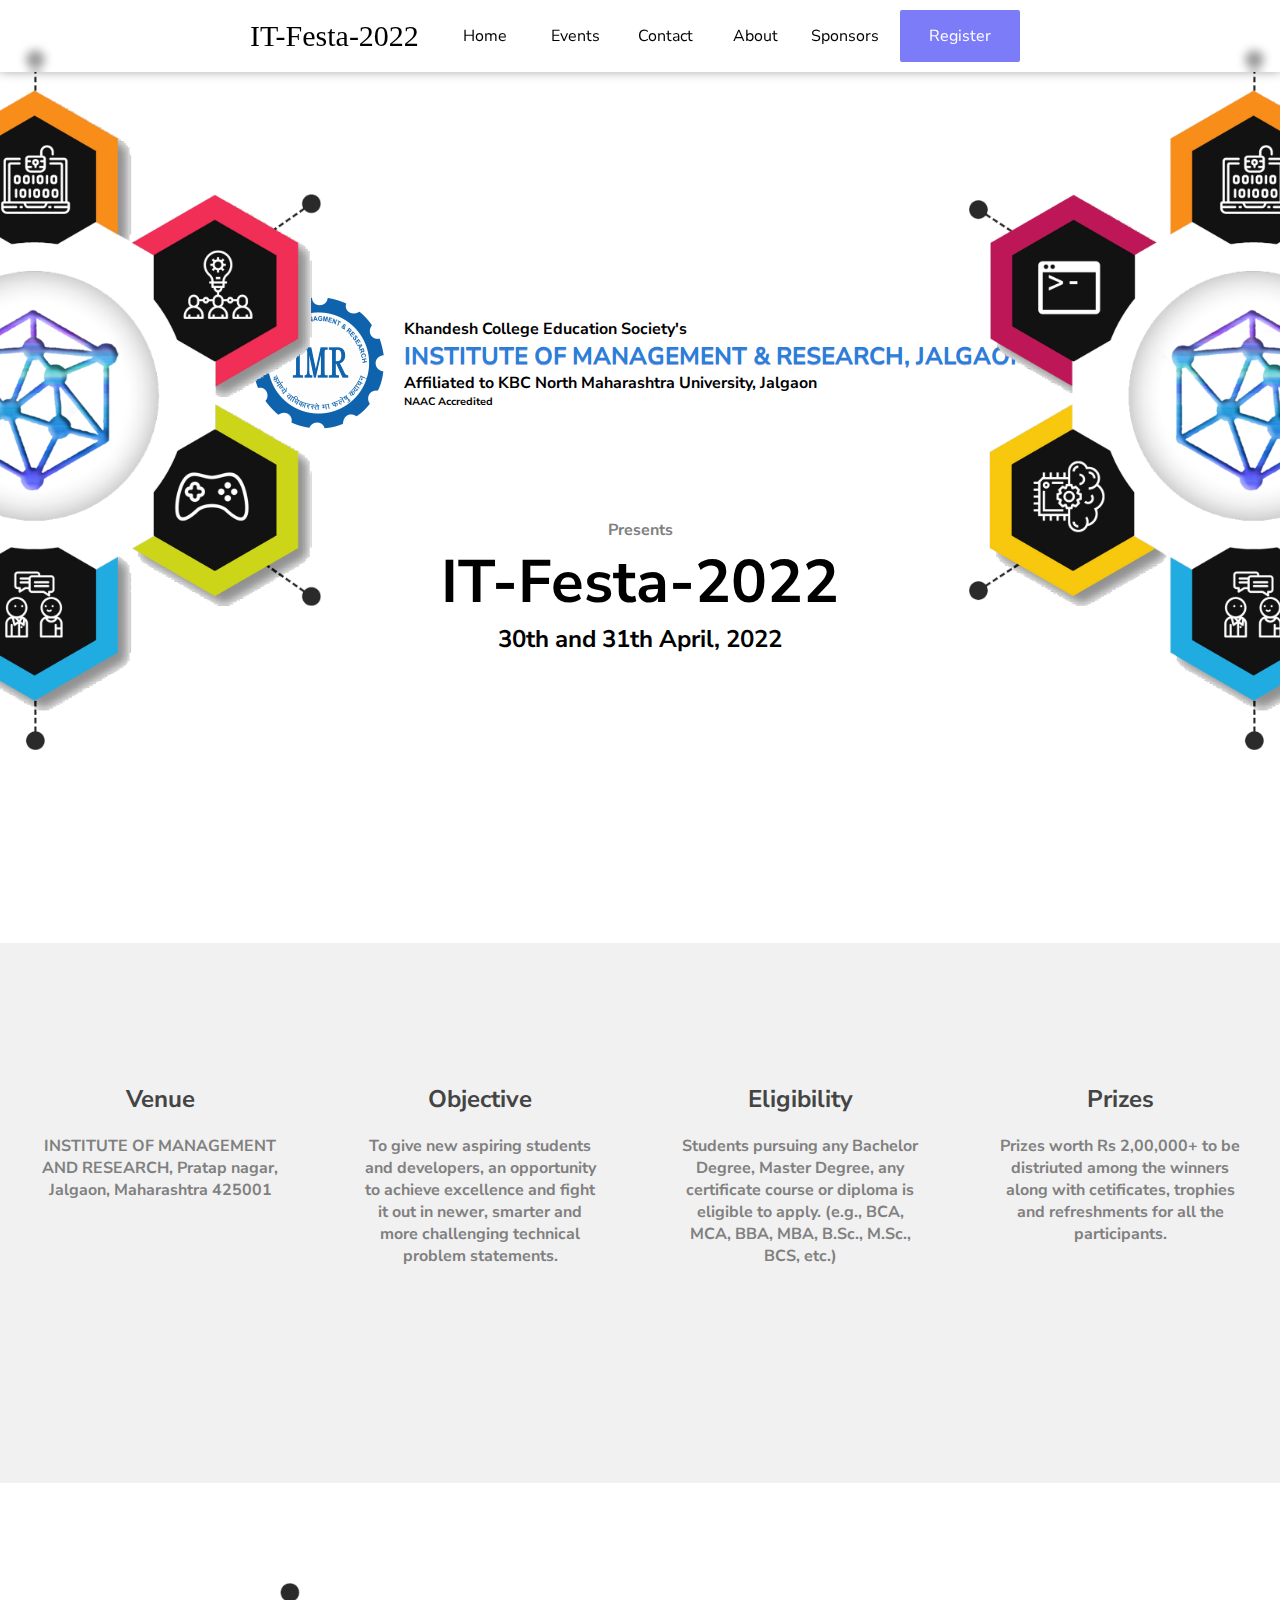
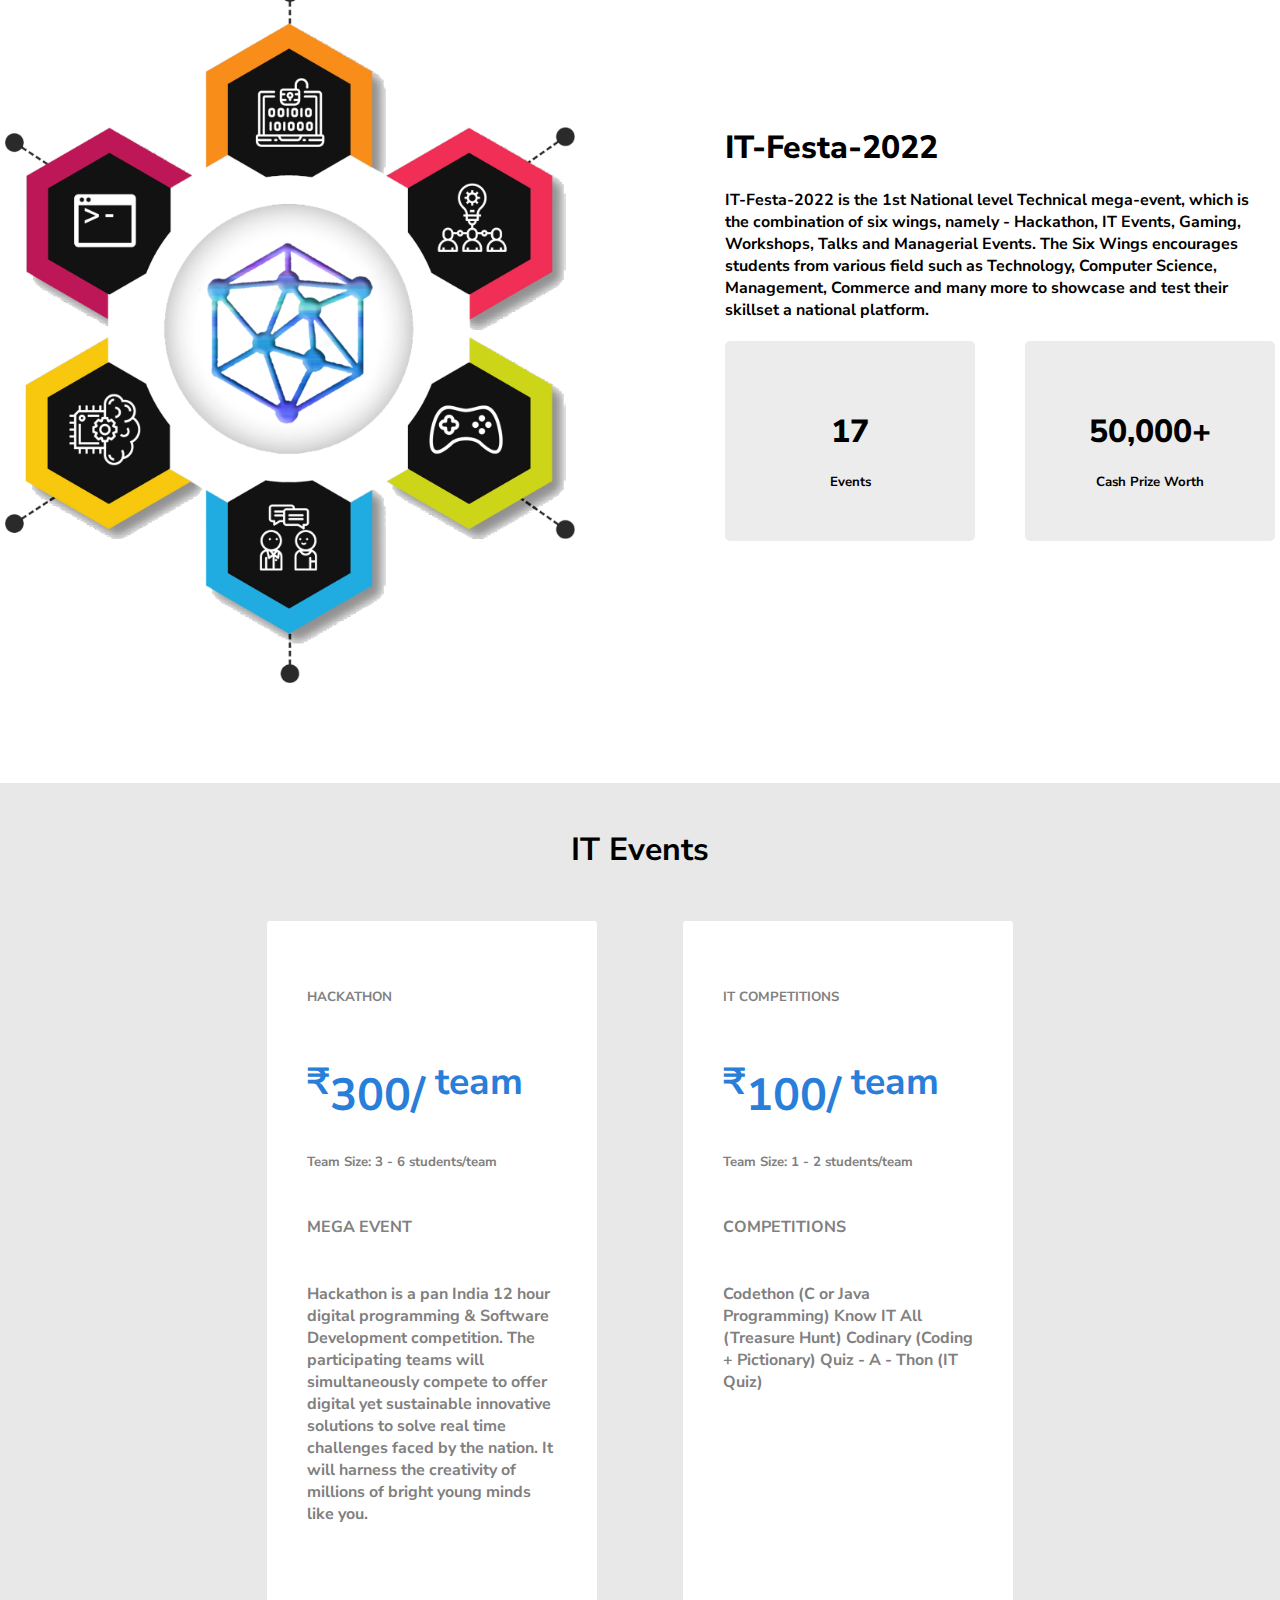
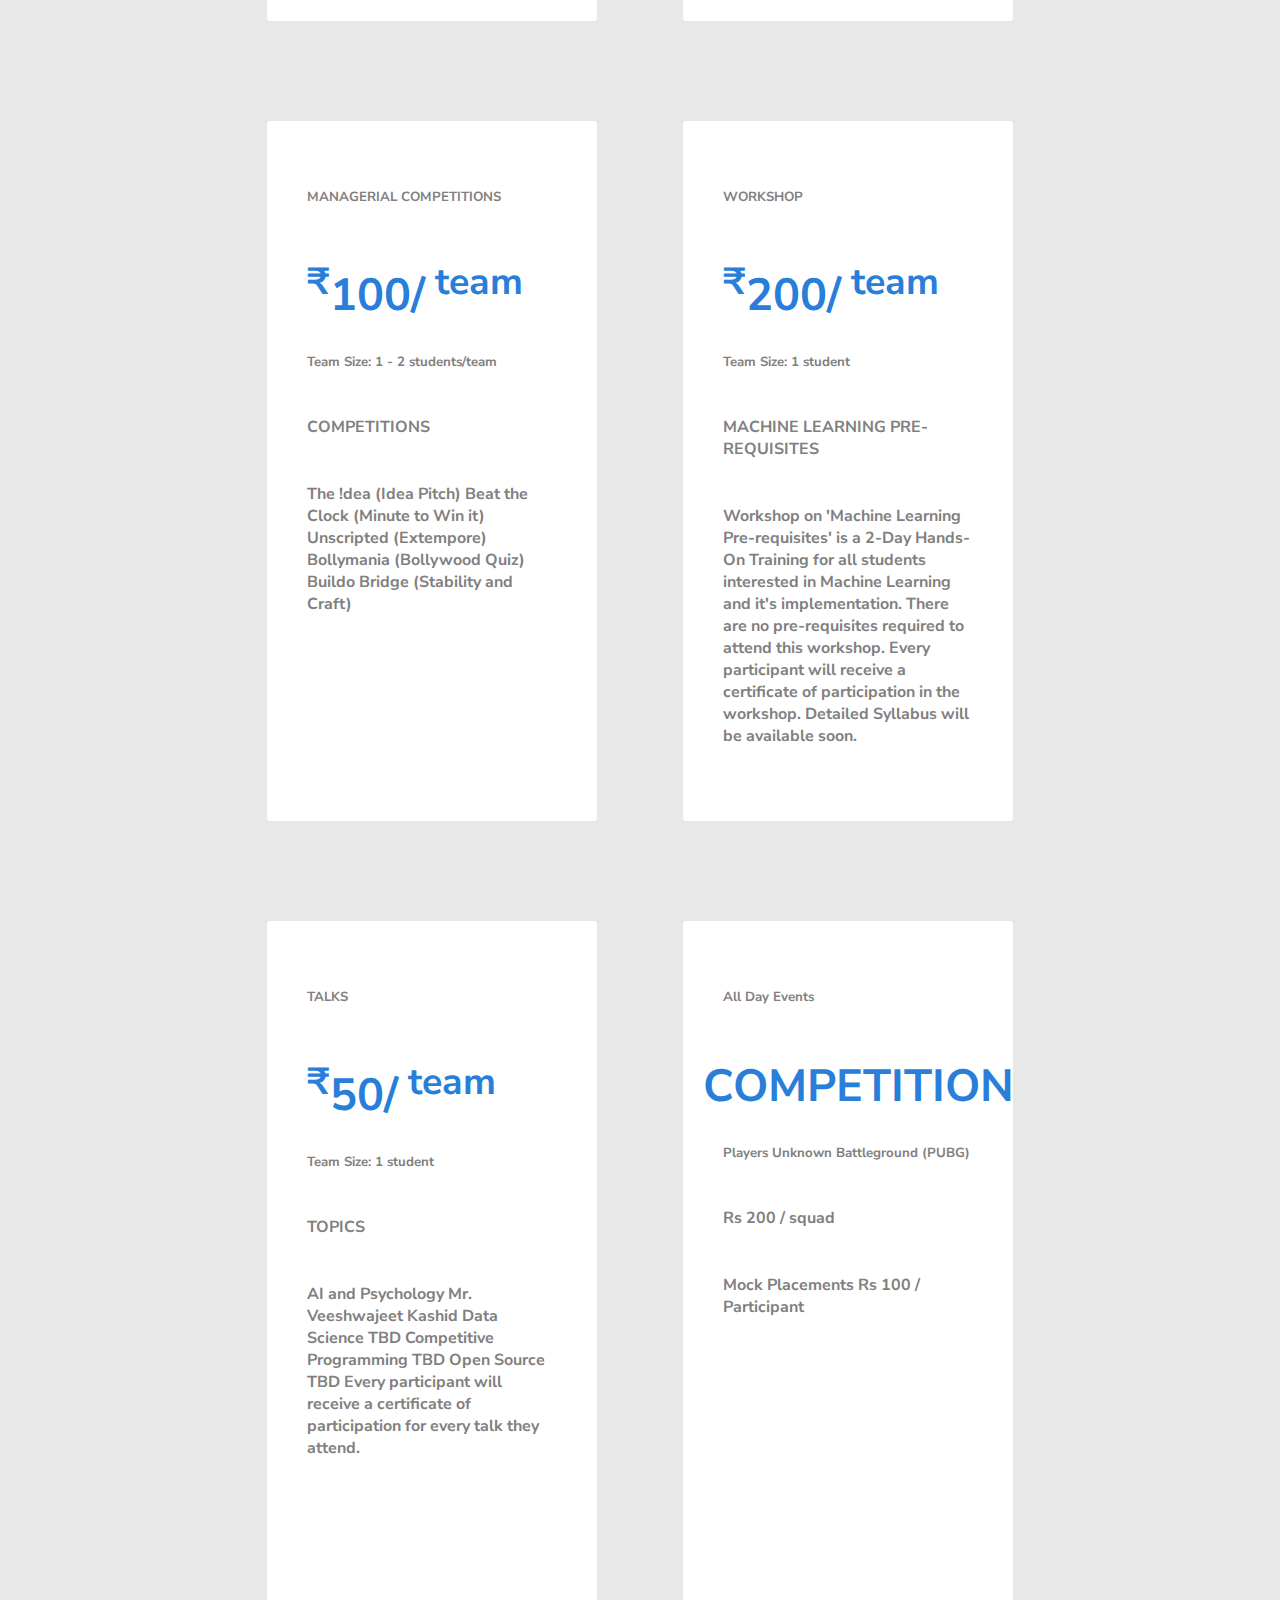
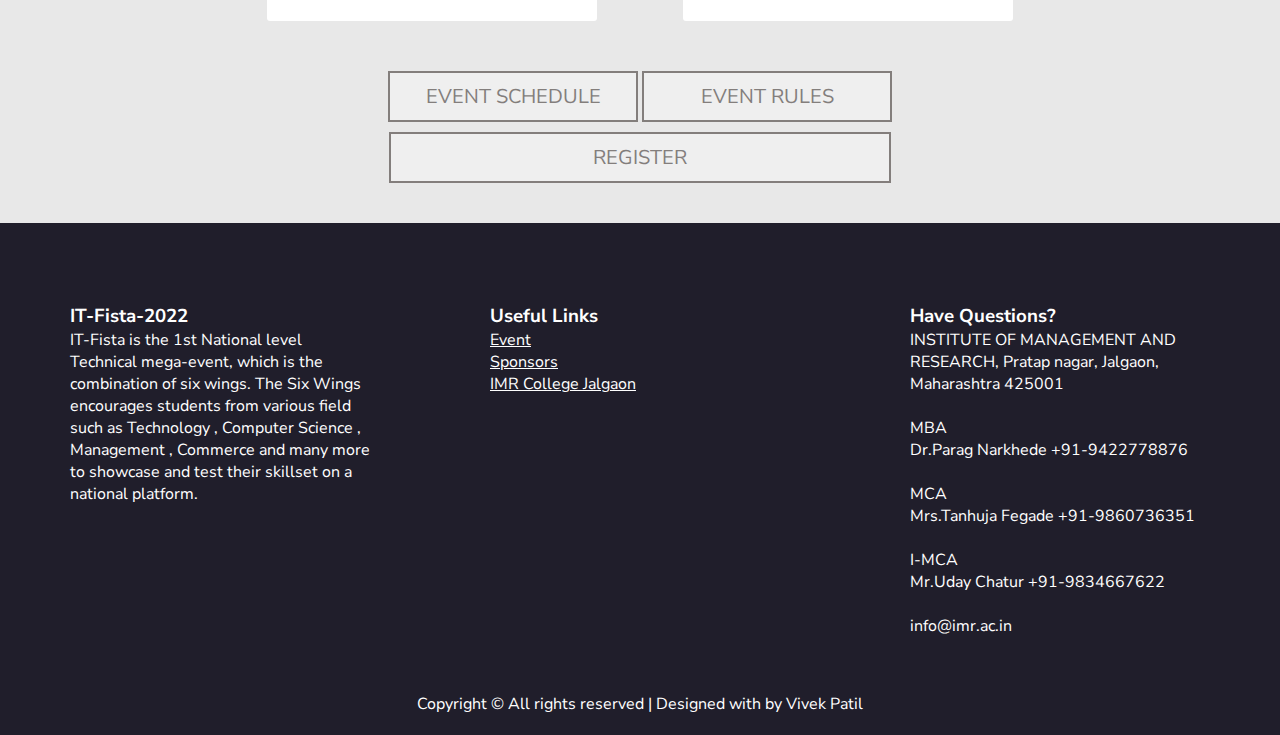
<file: index.html>
<!DOCTYPE html>
<html lang="en">

<head>
    <meta charset="UTF-8">
    <meta http-equiv="X-UA-Compatible" content="IE=edge">
    <meta name="viewport" content="width=device-width, initial-scale=1.0">
    <link rel="stylesheet" href="https://cdnjs.cloudflare.com/ajax/libs/font-awesome/6.1.1/css/all.min.css"
        integrity="sha512-KfkfwYDsLkIlwQp6LFnl8zNdLGxu9YAA1QvwINks4PhcElQSvqcyVLLD9aMhXd13uQjoXtEKNosOWaZqXgel0g=="
        crossorigin="anonymous" referrerpolicy="no-referrer" />
    <link rel="stylesheet" href="style.css">
    <title>IT Festa 2022 - Home</title>
</head>

<body>
    <nav>
        <h1>IT-Festa-2022</h1>
        <ul>
            <li><a href="index.html">Home</a></li>
            <li><a href="#itevent">Events</a></li>
            <li><a href="contact.html">Contact</a></li>
            <li><a href="#abt">About</a></li>
            <li><a href="sponsors.html">Sponsors</a></li>
            <li id="register"><a href="register.html">Register</a></li>
        </ul>
    </nav>

    <div id="eventdetails">
        <img id="sidelogo1" height="700px" src="sidelogo.png" alt="">
        <img id="sidelogo2" height="700px" src="sidelogo.png" alt="">
        <img src="imr_logo.png" alt="">
        <div>
            <h4>Khandesh College Education Society's</h4>
            <h2>INSTITUTE OF MANAGEMENT & RESEARCH, JALGAON</h2>
            <h4>Affiliated to KBC North Maharashtra University, Jalgaon</h4>
            <h6>NAAC Accredited</h6>
        </div>
    </div>


    <div class="fista">
        <h4 id="presents">Presents</h4>
        <h1>IT-Festa-2022</h1>
        <h2>30th and 31th April, 2022</h2>
    </div>


    <div class="information">
        <div>
            <i class="fa-solid fa-location-dot"></i>
            <h2>Venue</h2>
            <h4>INSTITUTE OF MANAGEMENT AND RESEARCH, Pratap nagar, Jalgaon, Maharashtra 425001 </h4>
        </div>
        <div>
            <i class="fa-solid fa-earth-americas"></i>
            <h2>Objective</h2>
            <h4>To give new aspiring students and developers, an opportunity to achieve excellence and fight it out in
                newer, smarter and more challenging technical problem statements.</h4>
        </div>
        <div>
            <i class="fa-solid fa-hotel"></i>
            <h2>Eligibility</h2>
            <h4>Students pursuing any Bachelor Degree, Master Degree, any certificate course or diploma is eligible to
                apply. (e.g., BCA, MCA, BBA, MBA, B.Sc., M.Sc., BCS, etc.)</h4>

        </div>
        <div>
            <i class="fa-solid fa-trophy"></i>
            <h2>Prizes</h2>
            <h4>Prizes worth Rs 2,00,000+ to be distriuted among the winners along with cetificates, trophies and
                refreshments for all the participants.</h4>
        </div>
    </div>



    <div class="aboutit" id="abt">
        <img src="sidelogo.png" height="700px" alt="">
        <div class="container">
            <h1>IT-Festa-2022</h1>
            <h4>IT-Festa-2022 is the 1​st​ National level ​Technical ​mega-event, which is the combination of
                six wings, namely - Hackathon, IT Events, Gaming, Workshops, Talks and Managerial Events. The Six Wings
                encourages students from various field such as Technology, Computer Science, Management, Commerce and
                many more to showcase and test their skillset a national platform.</h4>
            <div id="box">
                <div class="square">
                    <i class="fa-solid fa-lightbulb"></i>
                    <h1>17</h1>
                    <h5>Events</h5>

                </div>
                <div class="square">
                    <i class="fa-solid fa-lightbulb"></i>
                    <h1>50,000+</h1>
                    <h5>Cash Prize Worth</h5>
                </div>
            </div>

        </div>
    </div>



    <h1 id="itevent">IT Events</h1>
    <div class="subsriptions">
        <div class="card">
            <h5>HACKATHON</h5>
            <h1><sup>₹</sup>300/<sup> team</sup></h1>
            <h5>Team Size: 3 - 6 students/team</h5>
            <h4>MEGA EVENT</h4>
            <h4>Hackathon is a pan India 12 hour digital programming & Software Development competition. The
                participating teams will simultaneously compete to offer digital yet sustainable innovative solutions to
                solve real time challenges faced by the nation. It will harness the creativity of millions of bright
                young minds like you.
            </h4>
        </div>




        <div class="card">
            <h5>IT COMPETITIONS</h5>
            <h1><sup>₹</sup>100/<sup> team</sup></h1>
            <h5>Team Size: 1 - 2 students/team</h5>
            <h4>COMPETITIONS</h4>
            <h4>Codethon
                (C or Java Programming)
                Know IT All
                (Treasure Hunt)
                Codinary
                (Coding + Pictionary)
                Quiz - A - Thon
                (IT Quiz)
            </h4>
        </div>


        <div class="card">
            <h5>MANAGERIAL COMPETITIONS</h5>
            <h1><sup>₹</sup>100/<sup> team</sup></h1>
            <h5>Team Size: 1 - 2 students/team</h5>
            <h4>COMPETITIONS</h4>
            <h4>The !dea
                (Idea Pitch)
                Beat the Clock
                (Minute to Win it)
                Unscripted
                (Extempore)
                Bollymania
                (Bollywood Quiz)
                Buildo Bridge
                (Stability and Craft)
            </h4>
        </div>


        <div class="card">
            <h5>WORKSHOP</h5>
            <h1><sup>₹</sup>200/<sup> team</sup></h1>
            <h5>Team Size: 1 student</h5>
            <h4>MACHINE LEARNING
                PRE-REQUISITES</h4>
            <h4>Workshop on 'Machine Learning Pre-requisites' is a 2-Day Hands-On Training for all students interested
                in Machine Learning and it's implementation. There are no pre-requisites required to attend this
                workshop. Every participant will receive a certificate of participation in the workshop. Detailed
                Syllabus will be available soon.
            </h4>
        </div>


        <div class="card">
            <h5>TALKS</h5>
            <h1><sup>₹</sup>50/<sup> team</sup></h1>
            <h5>Team Size: 1 student</h5>
            <h4>TOPICS</h4>
            <h4>AI and Psychology
                Mr. Veeshwajeet Kashid
                Data Science
                TBD
                Competitive Programming
                TBD
                Open Source
                TBD
                Every participant will receive a certificate of participation for every talk they attend.
            </h4>
        </div>


        <div class="card">
            <h5>All Day Events</h5>
            <h1 id="competition">COMPETITION</h1>
            <h5>Players Unknown Battleground
                (PUBG)</h5>
            <h4>Rs 200 / squad</h4>
            <h4>Mock Placements
                Rs 100 / Participant

            </h4>
        </div>

        <div class="btnns">
            <div>
                <button class="btns"><a href="attachments\Event Schedule.pdf" >EVENT SCHEDULE</a></button>
                <button class="btns"><a href="attachments\Event Rules.pdf" >EVENT RULES</a><br /></button>
            </div>
            <button id="registerbtn"><a href="register.html">REGISTER</a></button>
        </div>
    </div>

    <footer>

        <div>
            <h3>IT-Fista-2022</h3>
            <p>IT-Fista is the 1​st​ National level ​Technical ​mega-event, which is the combination of
                six wings. The Six Wings encourages students from various field such as Technology , Computer Science ,
                Management , Commerce and many more to showcase and test their skillset on a national platform.</p>
        </div>
        <div>
            <h3>Useful Links</h3>
            <p> <a href="index.html#itevent">Event</a> <br>
               <a href="sponsors.html">Sponsors</a> <br>
                <a href="https://imr.ac.in/">IMR College Jalgaon</a></p>
        </div>
        <div>
            <h3>Have Questions?</h3>
            <p> INSTITUTE OF MANAGEMENT AND RESEARCH, Pratap nagar, Jalgaon, Maharashtra 425001 <br><br>
                MBA <br>
                Dr.Parag Narkhede
                +91-9422778876
                <br><br>

                MCA <br>
                Mrs.Tanhuja Fegade
                +91-9860736351<br>
                <br>
                
                I-MCA <br>
                Mr.Uday Chatur
                +91-9834667622<br>
                <br>

                info@imr.ac.in <br>
            </p>
        </div>


    </footer>
    <div id="owner">
        Copyright © All rights reserved | Designed with by
        Vivek Patil
    </div>


</body>

</html>
</file>
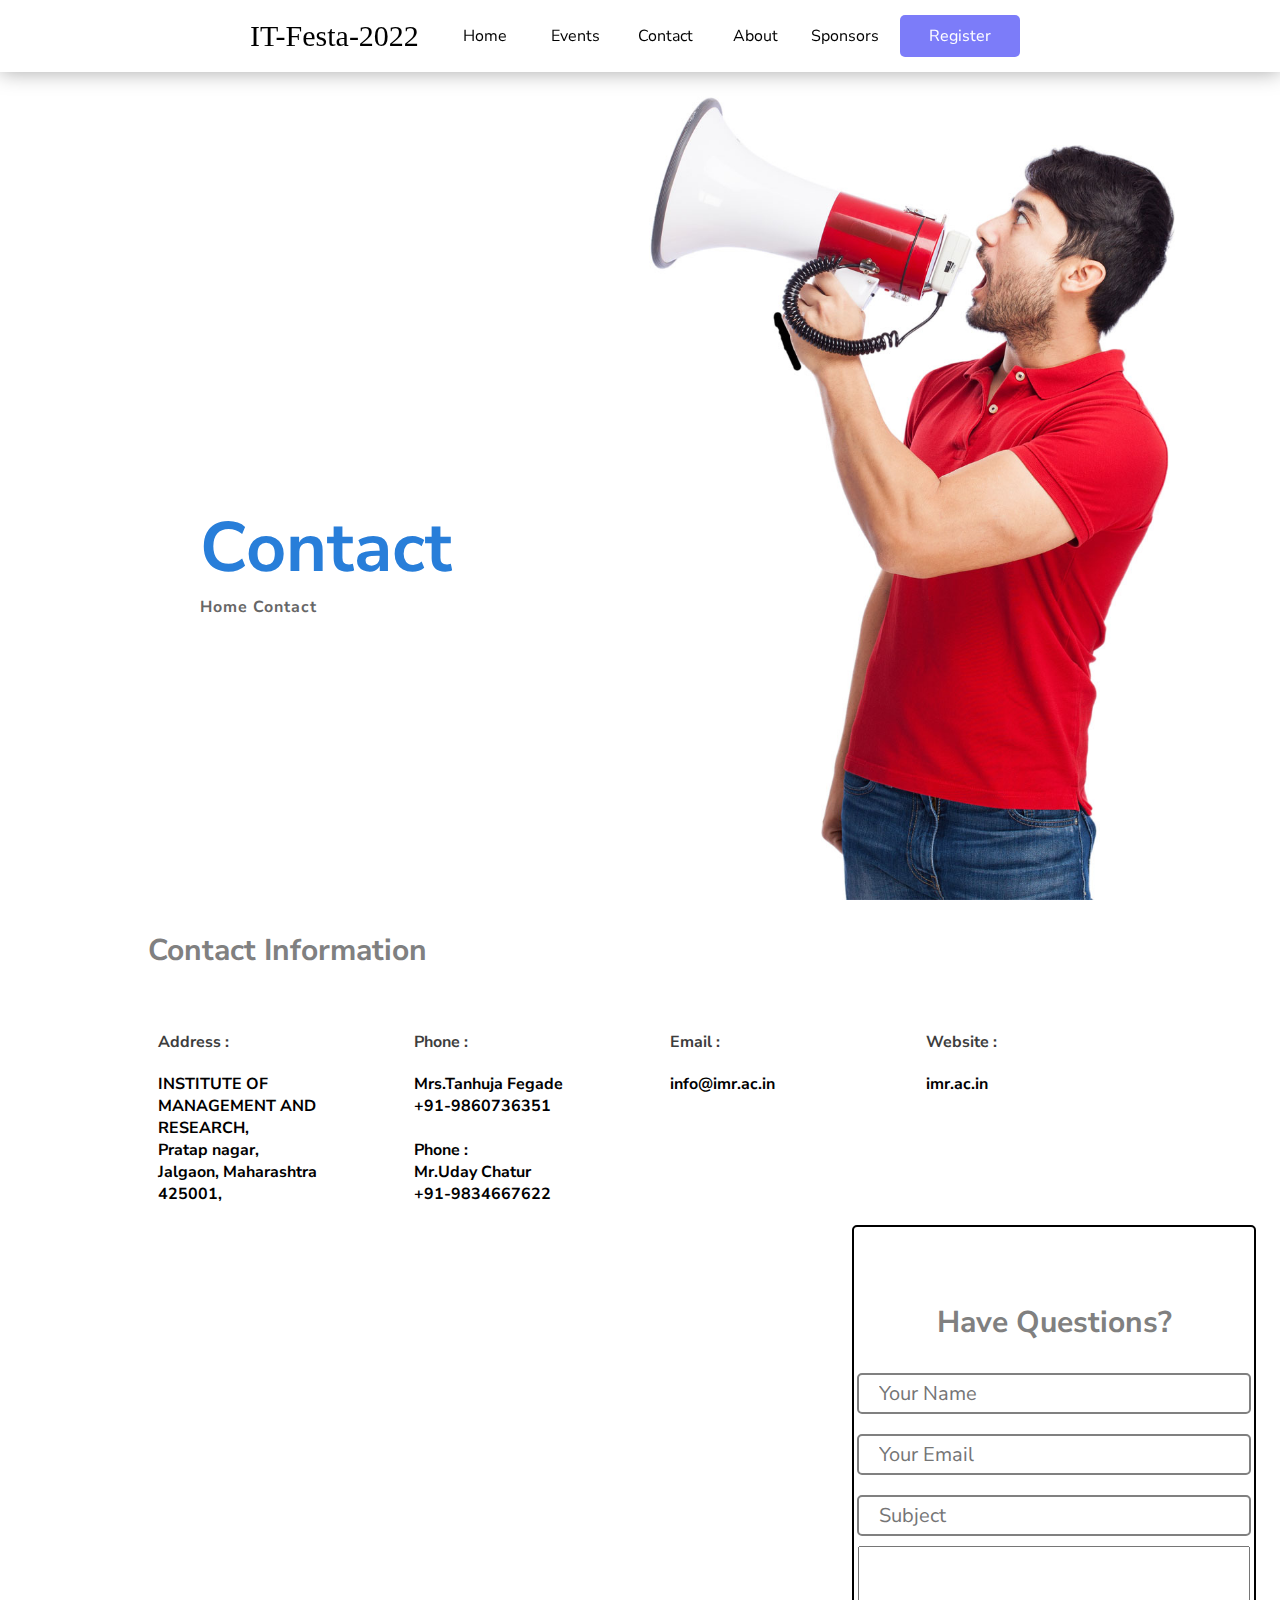
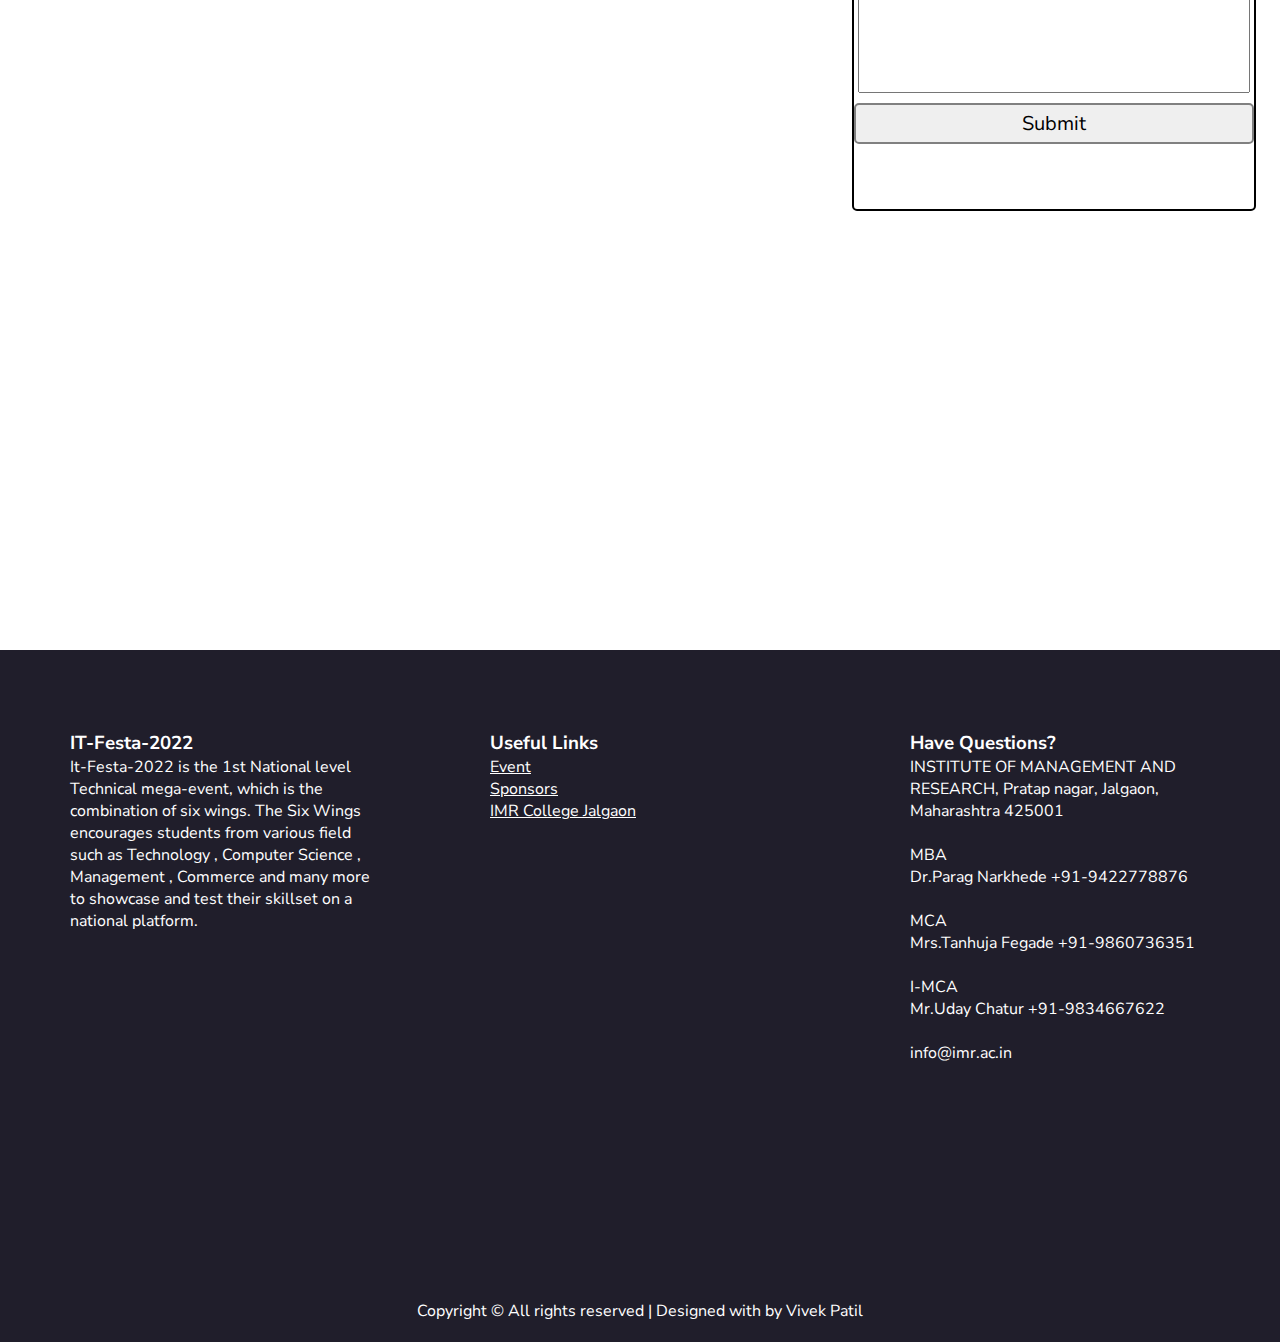
<file: contact.html>
<!DOCTYPE html>
<html lang="en">

<head>
    <meta charset="UTF-8">
    <meta http-equiv="X-UA-Compatible" content="IE=edge">
    <meta name="viewport" content="width=device-width, initial-scale=1.0">
    <title>IT Festa 2022 - Contact</title>
    <link rel="stylesheet" href="https://cdnjs.cloudflare.com/ajax/libs/font-awesome/6.1.1/css/all.min.css"
    integrity="sha512-KfkfwYDsLkIlwQp6LFnl8zNdLGxu9YAA1QvwINks4PhcElQSvqcyVLLD9aMhXd13uQjoXtEKNosOWaZqXgel0g=="
    crossorigin="anonymous" referrerpolicy="no-referrer" />
</head>
<style>
  @import url('https://fonts.googleapis.com/css2?family=Nunito+Sans:wght@200&display=swap');

    * {
        padding: 0;
        margin: 0;
        font-family: 'Nunito Sans', sans-serif;

    }
    i{
        color: #666;
        font-size: 13px;
    }
    nav {
        display: flex;
        justify-content: space-between;
        align-items: center;
        box-sizing: border-box;
        padding: 15px 250px;
        position: sticky;
        top: 0px;
        background-color: rgba(255, 255, 255, 0.44);
        backdrop-filter: blur(5px);
        box-shadow: 0px 0px 20px rgba(0, 0, 0, 0.35);
        z-index: 2;
    }

    nav ul {
        display: flex;
        justify-content: center;
        align-items: center;
    }

    nav h1 {

        font-size: 30px;
        font-family: cursive;
        font-weight: 100;
    }

    nav ul li {
        margin: 0 10px;
        width: 70px;
        text-align: center;
        list-style: none;
    }

    nav ul li a {
        text-decoration: none;
        color: black;
    }

    #register {
        text-align: center;
        border-radius: 5px;
        padding: 10px 25px;
        background-color: rgba(71, 71, 246, 0.714);
    }

    #register a {
        color: white;
        transition: color 0.1s ease-in;
    }

    #register a:hover {
        color: black;
    }

    .bg {
        height: 100vh;
        background-image: url(bg_1.jpg);
        background-size: cover;

    }

    .cont {

        position: absolute;
        top: 500px;
        left: 200px;
        z-index: 1;
    }

    .cont h1 {
        color: #287ED9;
        font-size: 70px;
    }

    .cont h4 {
        color: #666;
        letter-spacing: 1px;
    }

    .contactinf {
        height: 150vh;
        background-color: #ffffff;
        box-sizing: border-box;
        padding: 10px 10%;
    }

    .heading {
        font-size: 30px;
        color: gray;
        margin: 20px;
    }

    .heading2 {
        color: rgb(61, 61, 61);
        margin: 20px 0;
    }

    .container {
        display: flex;
        justify-content: center;
        width: 100%;

    }

    .box {
        padding: 10px 20px;
        margin: 10px;
        width: 250px;

    }

    #map {
        height: 50vh;
        display: flex;
    }

    form {
        width: 500px;
        height: 582px;
        display: flex;
        justify-content: center;
        align-items: center;
        flex-flow: column;
        background-color: #ffffff;
        border-radius: 5px;
        border: 2px solid rgb(0, 0, 0);
    }

    form input {
        font-size: 20px;
        padding: 5px 20px;
        width: 350px;
        margin: 10px 0;
        border-radius: 5px;
        border: 2px solid grey;
    }

    textarea {
        font-size: 20px;
        padding: 5px 20px;
        width: 350px;
        resize: none;
    }

    #submit {
        width: 400px;
        transition: all 0.1s ease;
    }

    #submit:hover {
        background-color: #287ED9;
        color: white;
    }

    /* For map  */
    .mapouter {
        text-align: right;
        height: 583px;
        width: 724px;
    }

    .gmap_canvas {
        overflow: hidden;
        background: none !important;
        height: 583px;
        width: 724px;
    }
    footer {
        color: white;
        display: flex;
        justify-content: center;
        height: 70vh;
        background-color: rgb(32, 30, 43);
    }

    footer div {

        width: 300px;
        margin: 80px 60px;


    }

    footer p a{
        color: white;
    }
    #owner {
        padding: 20px;
        color: white;
        text-align: center;
        background-color: rgb(32, 30, 43);
    }
</style>

<body>
    <div class="bg">
        <nav>
            <h1>IT-Festa-2022</h1>
            <ul>
                <li><a href="index.html">Home</a></li>
                <li><a href="index.html#itevent">Events</a></li>
                <li><a href="contact.html">Contact</a></li>
                <li><a href="index.html#abt">About</a></li>
                <li><a href="sponsors.html">Sponsors</a></li>
                <li id="register"><a href="register.html">Register</a></li>
            </ul>
        </nav>



        <div class="cont">
            <h1>Contact</h1>
            <h4>Home <i class="fa-solid fa-chevron-right"></i> Contact <i class="fa-solid fa-chevron-right"></i></h4>
        </div>
    </div>


    <div class="contactinf">
        <h1 class="heading">Contact Information</h1>
        <div class="container">
            <div class="box">
                <h4 class="heading2">Address :</h4>
                <h4>INSTITUTE OF MANAGEMENT AND RESEARCH, <br> Pratap nagar, <br> Jalgaon, Maharashtra 425001,</h4>
            </div>
            <div class="box">
                <h4 class="heading2">Phone :</h4>
                <h4>Mrs.Tanhuja Fegade <br>
                    +91-9860736351 <br><br>

                    Phone : <br>
                    Mr.Uday Chatur<br>
                    +91-9834667622 </h4>
            </div>
            <div class="box">
                <h4 class="heading2">Email :</h4>
                <h4>info@imr.ac.in</h4>
            </div>
            <div class="box">
                <h4 class="heading2">Website :</h4>
                <h4>imr.ac.in</h4>
            </div>
        </div>
        <div id="map">
            <div class="mapp">
                <div class="bg-white gmap_canvas"><iframe
                        src="https://www.google.com/maps/embed?pb=!1m14!1m8!1m3!1d14899.140058023497!2d75.5647547!3d21.0012532!3m2!1i1024!2i768!4f13.1!3m3!1m2!1s0x3bd90fcace9cbfeb%3A0xdcef35650fe0354e!2sImr%20College!5e0!3m2!1sen!2sin!4v1649764540318!5m2!1sen!2sin"
                        width="500" height="600" style="border:0;" allowfullscreen="" loading="lazy"
                        referrerpolicy="no-referrer-when-downgrade"></iframe></div>
            </div>

            <form action="">
                <h1 class="heading">Have Questions?</h1>
                <input type="text" placeholder="Your Name">
                <input type="email" placeholder="Your Email">
                <input type="text" placeholder="Subject">
                <textarea name="" id="" cols="30" rows="5" placeholder="Message">

                </textarea>
                <input type="submit" value="Submit" id="submit">
            </form>
        </div>

    </div>
    <footer>

        <div>
            <h3>IT-Festa-2022</h3>
            <p>It-Festa-2022 is the 1​st​ National level ​Technical ​mega-event, which is the combination of
                six wings. The Six Wings encourages students from various field such as Technology , Computer Science ,
                Management , Commerce and many more to showcase and test their skillset on a national platform.</p>
        </div>
        <div>
            <h3>Useful Links</h3>
            <p> <a href="index.html#itevent">Event</a> <br>
               <a href="sponsors.html">Sponsors</a> <br>
                <a href="https://imr.ac.in/">IMR College Jalgaon</a></p>
        </div>
        <div>
            <h3>Have Questions?</h3>
            <p>  INSTITUTE OF MANAGEMENT AND RESEARCH, Pratap nagar, Jalgaon, Maharashtra 425001 <br><br>
                MBA <br>
                Dr.Parag Narkhede
                +91-9422778876
                <br><br>

                MCA <br>
                Mrs.Tanhuja Fegade
                +91-9860736351<br>
                <br>
                
                I-MCA <br>
                Mr.Uday Chatur
                +91-9834667622<br>
                <br>

                info@imr.ac.in <br>
            </p>
        </div>


    </footer>
    <div id="owner">
        Copyright © All rights reserved | Designed with by
        Vivek Patil
    </div>
</body>

</html>
</file>
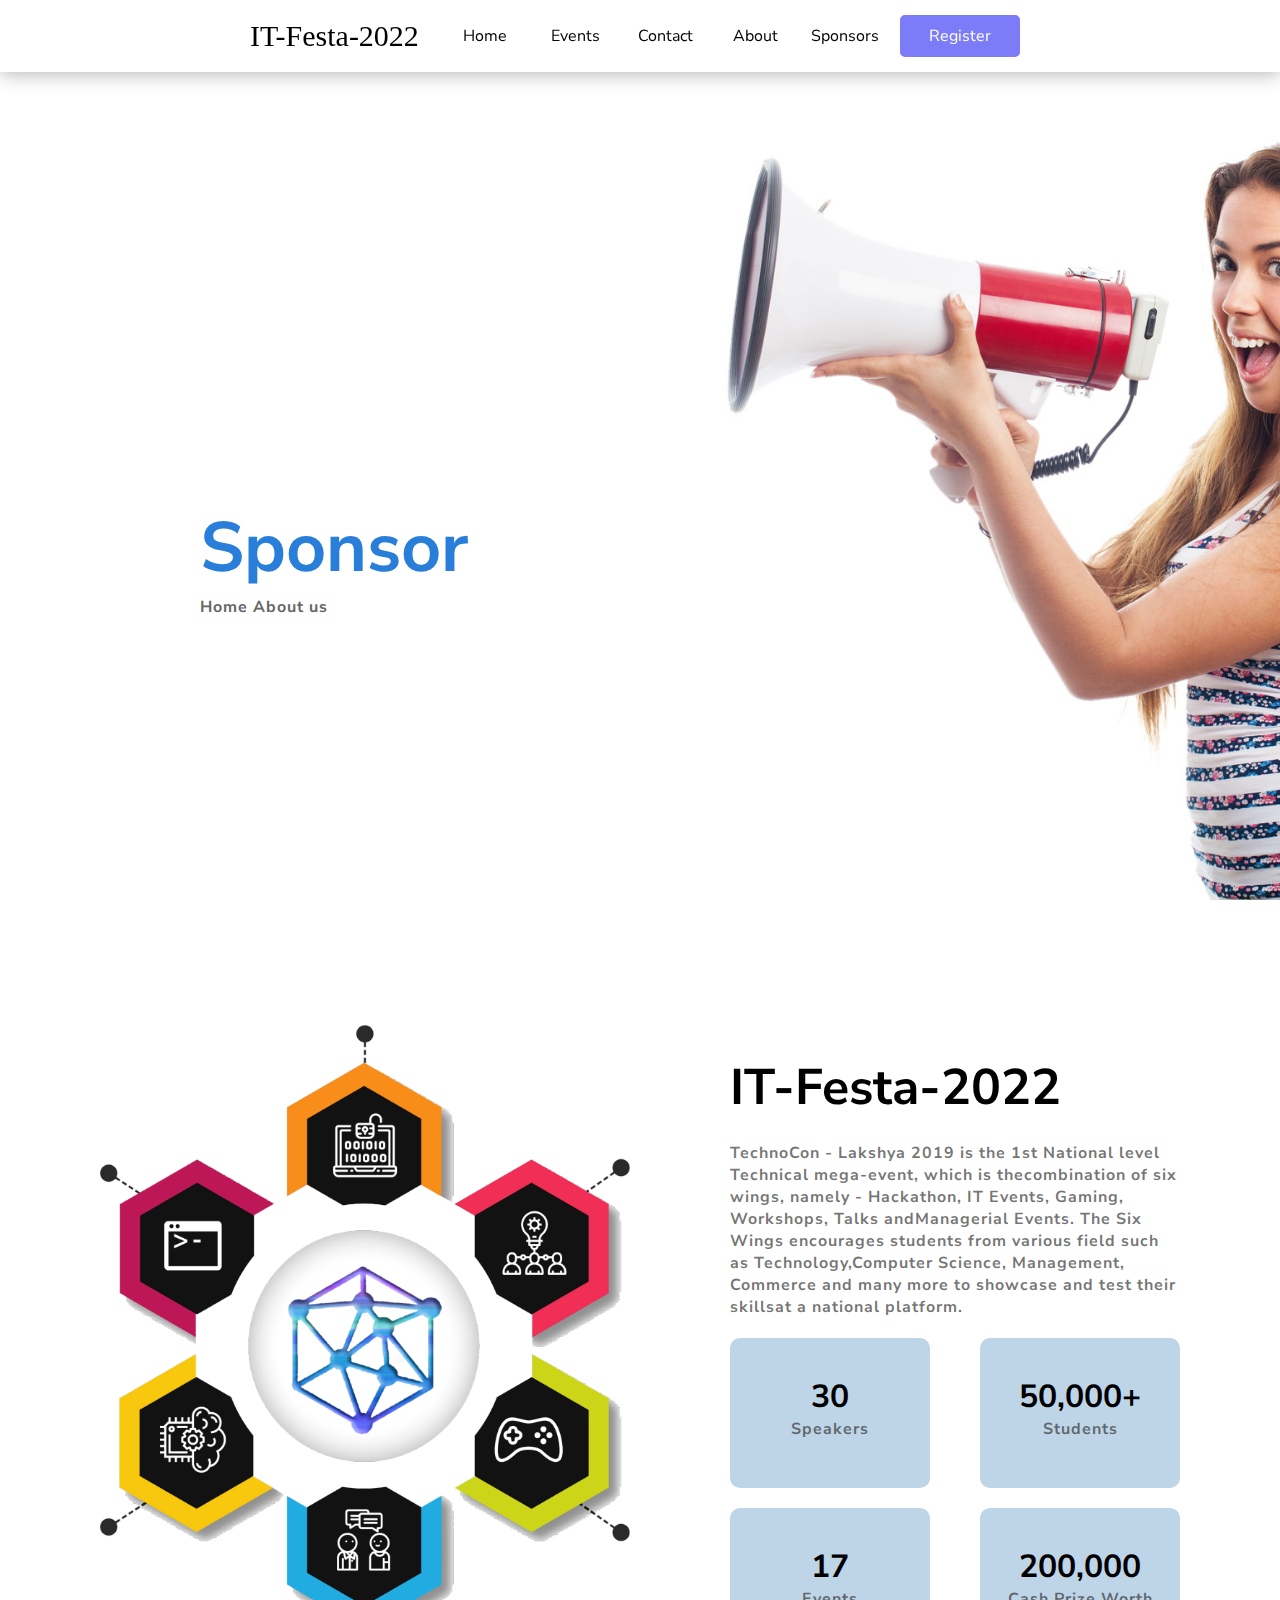
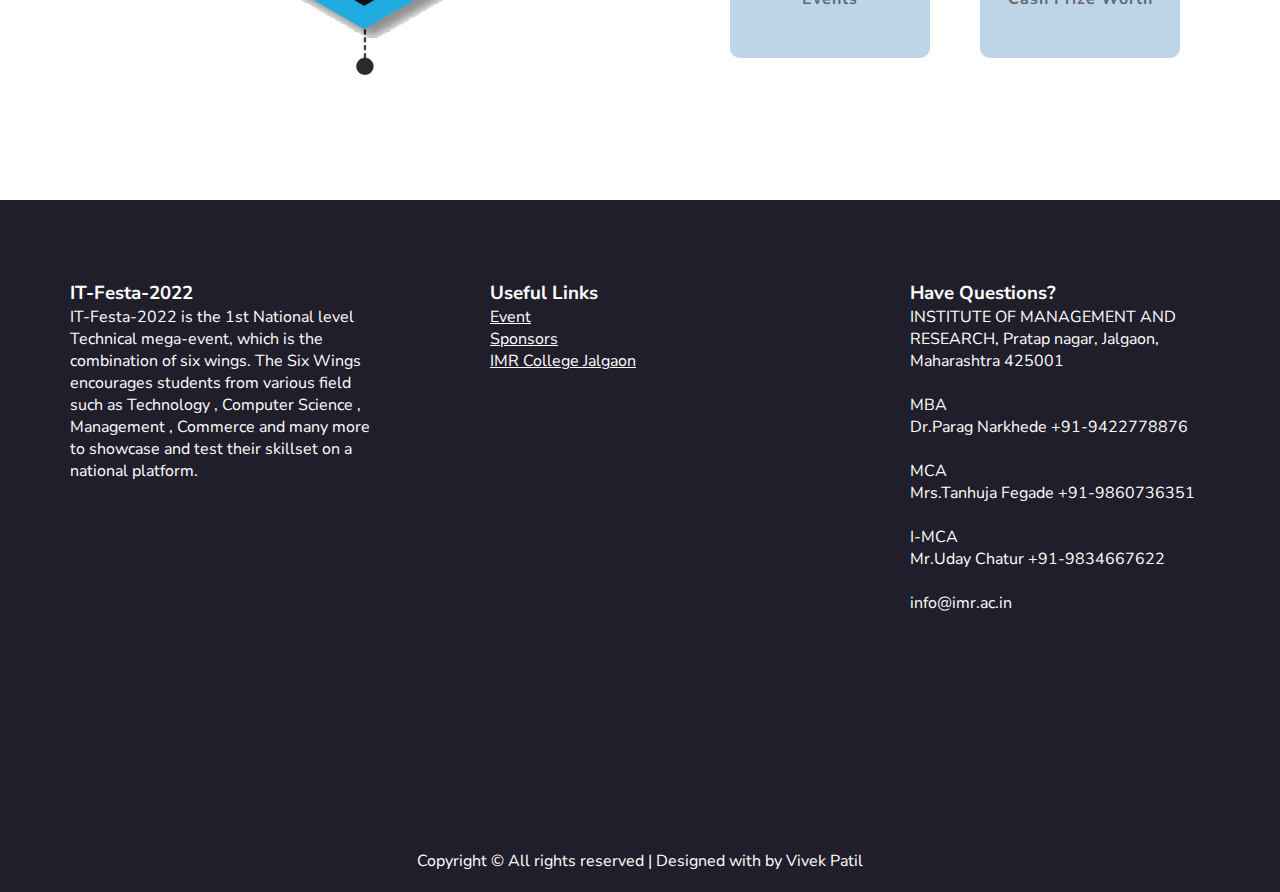
<file: sponsors.html>
<!DOCTYPE html>
<html lang="en">

<head>
    <meta charset="UTF-8">
    <meta http-equiv="X-UA-Compatible" content="IE=edge">
    <meta name="viewport" content="width=device-width, initial-scale=1.0">
    <title>IT Festa 2022 - Sponsors</title>
   <link rel="stylesheet" href="https://cdnjs.cloudflare.com/ajax/libs/font-awesome/6.1.1/css/all.min.css"
integrity="sha512-KfkfwYDsLkIlwQp6LFnl8zNdLGxu9YAA1QvwINks4PhcElQSvqcyVLLD9aMhXd13uQjoXtEKNosOWaZqXgel0g=="
crossorigin="anonymous" referrerpolicy="no-referrer" />
</head>
<style>
@import url('https://fonts.googleapis.com/css2?family=Nunito+Sans:wght@200&display=swap');

    * {
        padding: 0;
        margin: 0;
        font-family: 'Nunito Sans', sans-serif;
    }
    i{
        color: #666;
        font-size: 13px;
    }
    nav {
        display: flex;
        justify-content: space-between;
        align-items: center;
        box-sizing: border-box;
        padding: 15px 250px;
        position: sticky;
        top: 0px;
        background-color: rgba(255, 255, 255, 0.44);
        backdrop-filter: blur(5px);
        box-shadow: 0px 0px 20px rgba(0, 0, 0, 0.35);
        z-index: 2;
    }

    nav ul {
        display: flex;
        justify-content: center;
        align-items: center;
    }

    nav h1 {

        font-size: 30px;
        font-family: cursive;
        font-weight: 100;
    }

    nav ul li {
        margin: 0 10px;
        width: 70px;
        text-align: center;
        list-style: none;
    }

    nav ul li a {
        text-decoration: none;
        color: black;
    }

    #register {
        text-align: center;
        border-radius: 5px;
        padding: 10px 25px;
        background-color: rgba(71, 71, 246, 0.714);
    }

    #register a {
        color: white;
        transition: color 0.1s ease-in;
    }

    #register a:hover {
        color: black;
    }

    .bg {
        height: 100vh;
        background-image: url(bg_2.jpg);
        background-size: cover;

    }

    .cont {

        position: absolute;
        top: 500px;
        left: 200px;
        z-index: 1;
    }

    .cont h1 {
        color: #287ED9;
        font-size: 70px;
    }

    .cont h4 {
        color: #666;
        letter-spacing: 1px;
    }

    .about {
        height: 100vh;
        display: flex;
        justify-content: space-evenly;
        align-items: center;

    }

    .inf {
        width: 450px;
    }

    .card_cont {
        display: flex;
        justify-content: space-between;
        align-items: center;
        flex-wrap: wrap;
    }

    .card {
         margin: 10px 0;
        height: 150px;
        width: 200px;
        background-color: rgb(190, 212, 231);
        border-radius: 10px;
        display: flex;
        justify-content: center;
        align-items: center;
        flex-flow: column;
    }

    .card h4,
    .inf h4 {
        color: rgba(46, 46, 46, 0.663);
        letter-spacing: 1px;
        
    }
    .inf h4{
        margin-bottom: 10px;
    }

    #heading {
        font-size: 50px;
        margin: 20px 0;
    }

    footer {
        color: white;
        display: flex;
        justify-content: center;
        height: 70vh;
        background-color: rgb(32, 30, 43);
    }

    footer div {

        width: 300px;
        margin: 80px 60px;


    }

    #owner {
        padding: 20px;
        color: white;
        text-align: center;
        background-color: rgb(32, 30, 43);
    }
    footer p a{
        color: white;
    }
</style>

<body>

    <div class="bg">
        <nav>
            <h1>IT-Festa-2022</h1>
            <ul>
                <li><a href="index.html">Home</a></li>
                <li><a href="index.html#itevent">Events</a></li>
                <li><a href="contact.html">Contact</a></li>
                <li><a href="index.html#abt">About</a></li>
                <li><a href="sponsors.html">Sponsors</a></li>
                <li id="register"><a href="register.html">Register</a></li>
            </ul>
        </nav>



        <div class="cont">
            <h1>Sponsor</h1>
            <h4>Home <i class="fa-solid fa-chevron-right"></i> About us <i class="fa-solid fa-chevron-right"></i></h4>
        </div>
    </div>


    <div class="about">
        <img src="sidelogo.png" height="650px" alt="">
        <div class="inf">
            <h1 id="heading">IT-Festa-2022</h1>
            <h4>TechnoCon - Lakshya 2019 is the 1​st​ National level ​Technical ​mega-event, which is thecombination of
                six wings, namely - Hackathon, IT Events, Gaming, Workshops, Talks andManagerial Events. The Six Wings
                encourages students from various field such as Technology,Computer Science, Management, Commerce and
                many more to showcase and test their skillsat a national platform.</h4>
            <div class="card_cont">
                <div class="card">
                    <h1>30</h1>
                    <h4>Speakers</h4>
                </div>
                <div class="card">
                    <h1>50,000+</h1>
                    <h4>Students</h4>
                </div>
                <div class="card">
                    <h1>17</h1>
                    <h4>Events</h4>
                </div>
                <div class="card">
                    <h1>200,000</h1>
                    <h4>Cash Prize Worth</h4>
                </div>
            </div>
        </div>

    </div>

    <footer>

        <div>
            <h3>IT-Festa-2022</h3>
            <p>IT-Festa-2022 is the 1​st​ National level ​Technical ​mega-event, which is the combination of
                six wings. The Six Wings encourages students from various field such as Technology , Computer Science ,
                Management , Commerce and many more to showcase and test their skillset on a national platform.</p>
        </div>
        <div>
            <h3>Useful Links</h3>
            <p> <a href="index.html#itevent">Event</a> <br>
               <a href="sponsors.html">Sponsors</a> <br>
                <a href="https://imr.ac.in/">IMR College Jalgaon</a></p>
        </div>
        <div>
            <h3>Have Questions?</h3>
            <p>  INSTITUTE OF MANAGEMENT AND RESEARCH, Pratap nagar, Jalgaon, Maharashtra 425001 <br><br>
                MBA <br>
                Dr.Parag Narkhede
                +91-9422778876
                <br><br>

                MCA <br>
                Mrs.Tanhuja Fegade
                +91-9860736351<br>
                <br>
                
                I-MCA <br>
                Mr.Uday Chatur
                +91-9834667622<br>
                <br>

                info@imr.ac.in <br>
            </p>
        </div>


    </footer>
    <div id="owner">
        Copyright © All rights reserved | Designed with by
        Vivek Patil
    </div>

</body>

</html>
</file>
<file: style.css>
@import url('https://fonts.googleapis.com/css2?family=Nunito+Sans:wght@200&display=swap');
*{
    margin: 0;
    padding: 0;
    font-family: 'Nunito Sans', sans-serif;
    scroll-behavior: smooth;
    
}

body{
    max-width: 100vw;
    overflow-x: hidden;
}
nav{
    background-color: rgba(255, 255, 255, 0.522);
    backdrop-filter: blur(5px);
    box-shadow: 0px 0px 10px rgba(0, 0, 0, 0.341);
    z-index: 10;
    position: sticky;
    top: 0px;
    display: flex;
    justify-content:space-between;
    align-items: center;
    box-sizing: border-box;
    padding: 10px 250px;
}
nav ul{
    display: flex;
    justify-content: center;
    align-items: center;
}
nav h1{
    font-size: 30px;
    font-family: cursive;
    font-weight: 100;
}
nav ul li{
    margin: 0 10px;
    width: 70px;
    text-align: center;
    list-style: none;
}
nav ul li a{
    text-decoration: none;
    color: black;
}

#register{
    text-align: center;
    border-radius: 2px;
    padding: 15px 25px;
    background-color: rgba(71, 71, 246, 0.714);
}
#register a{
    color: white;
    transition: color 0.1s ease-in;
}
#register a:hover{
    color: black;
}
#eventdetails{
    margin-top: 25vh;
    display: flex;
    justify-content: center;
    align-items: center;

}
#eventdetails img{
    margin-right: 20px;
}
#eventdetails h2{
    color:#287ED9;
    text-shadow: .5px .5px  rgba(118, 127, 208, 0.699);
}

#sidelogo1{
    position: absolute;
    top: 50px;
    left: -250px;
}
#sidelogo2{
    position: absolute;
    overflow: hidden;
    top: 50px;
    right: -280px;
}

#presents{
    margin-top: 10vh;
    color: grey;
}
.fista{
    margin-top: 5vh;
    text-align: center;
}
.fista h1{
    font-size: 60px;
}
.information{
    margin-top: 32vh;
    height: 60vh;
    background-color: rgb(241, 241, 241);
    display: flex;
    justify-content: center;
    align-items: center;
}
.information div{
    width: 250px;
    height: 300px;
    margin:  0px 40px;
    display: flex;
    justify-content:stretch;
    align-items:center;
    flex-flow: column;

}
i{
    color: rgb(111, 114, 225);
    font-size: 50px;
    margin-bottom: 20px;
}
.information div h2{
    color: rgb(68, 68, 68);
}
.information div h4{
    text-align: center;
    margin-top: 20px;
    color: grey;
}
.aboutit{
    display: flex;
    justify-content: center;
    align-items: center;
    height: 100vh;
}
.aboutit .container{
margin-left: 150px;
width: 550px;
}
.container h1{
    font-weight: 800;
    margin-bottom: 20px;
}
#competition{
    margin-left: -20px;
}
.square{
    margin-top: 20px;
    height: 200px;
    width: 250px;
    background-color: rgb(236, 236, 236);
    border-radius: 5px;
    display: flex;
    justify-content: center;
    align-items: center;
    flex-flow: column;
}
#box{
    display: flex;
    justify-content: space-between;
    align-items: center;
}
.subsriptions{
    background-color: rgb(232, 232, 232);
   box-sizing: border-box;
   padding: 0 200px;
    display: flex;
    justify-content: space-evenly;
    align-items: center;
    flex-wrap: wrap;
}

.subsriptions .card{
    box-sizing: border-box;
    padding: 40px;
    background-color: white;
    width: 330px;
    margin:  50px 20px;
    border-radius: 3px;
    height: 700px;
    transition: all 0.1s ease;
    user-select: none;

}
.card:hover{
    box-shadow: 0px 0px 10px rgba(0, 0, 0, 0.647);
    
}
.card h5{
    margin-top: 3vh;
    color: gray;
}

.card h1{
    font-size: 45px;
   margin-top: 50px;
   color: #287ED9;
}
.card h4{
    margin-top: 5vh;
    color: grey;
}
#itevent{
    padding-top: 5vh;
    text-align: center;
    background-color: rgb(232, 232, 232);
}
#registerbtn{
    padding: 10px 202px;
    font-size: 20px;
    margin-bottom: 40px;
    border: 2px solid #837e7c;
}
.btns{
    color: black;
    border: 2px solid #837e7c;
    padding: 10px 20px;
    width: 250px;
    margin-bottom: 10px;
    font-size: 20px;
    cursor: pointer;
    transition: all 0.1s ease ;
}
.btns a,#registerbtn a{
    text-decoration: none;
    color: #837e7c;
}
.btns:hover,#registerbtn:hover{
    background-color: #287ED9;
}
.btns:hover>a,#registerbtn:hover>a{
    color: white;
}
.btnns{
    display: flex;
    justify-content: center;
    align-items: center;
    flex-flow: column;
    width: 800px;
    margin: 0 auto;
}
footer{
    color: white;
    display: flex;
    justify-content: center;
    height: 50vh;
    background-color: rgb(32, 30, 43);
}
footer div{
    
    width: 300px;
    margin: 80px 60px;
    

}
footer p a{
    color: white;
}
#owner {
    padding: 20px;
    color: white;
    text-align: center;
    background-color: rgb(32, 30, 43);
}
</file>
